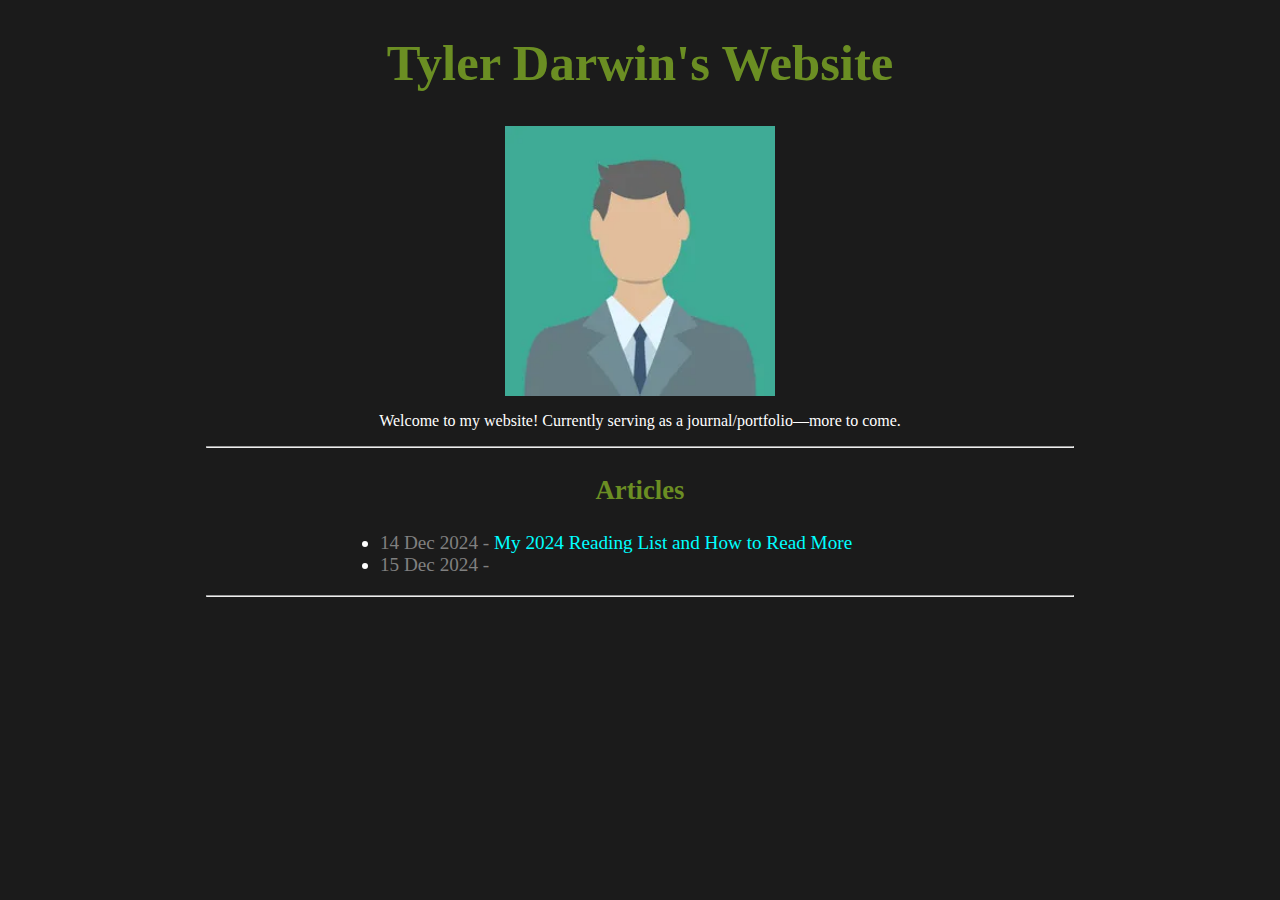
<file: index.html>
<!DOCTYPE html>
<html lang="en-us">
    <head>
        <meta charset="UTF-8">
        <meta name="Tyler Darwin's Website">
        <title>Tyler's Website</title>
        <link rel="stylesheet" type="text/css" href="style.css">
</head>

<body id="body">
    <h1 id="title">Tyler Darwin's Website</h1>
    <img src="pics/fillerpfp.webp" id="pfp">
    <!--Use other laptop to copy list format and CSS sheet-->
    <div id="welcome">Welcome to my website! Currently serving as a journal/portfolio&mdash;more to come.</div>
    <hr>
    <div>
        <h3>Articles</h3>
        <ul id="articles">
            <li>
                <time datetime="2024-12-14">14 Dec 2024 - </time>
                <a href="yearbooks.html">My 2024 Reading List and How to Read More</a>
            </li>
            <li>
                <time datetime="2024-12-15">15 Dec 2024 - </time>
                <a href=""></a>
            </li>

        </ul>
    </div>
    <hr>
</body>
    
</html>
</file>
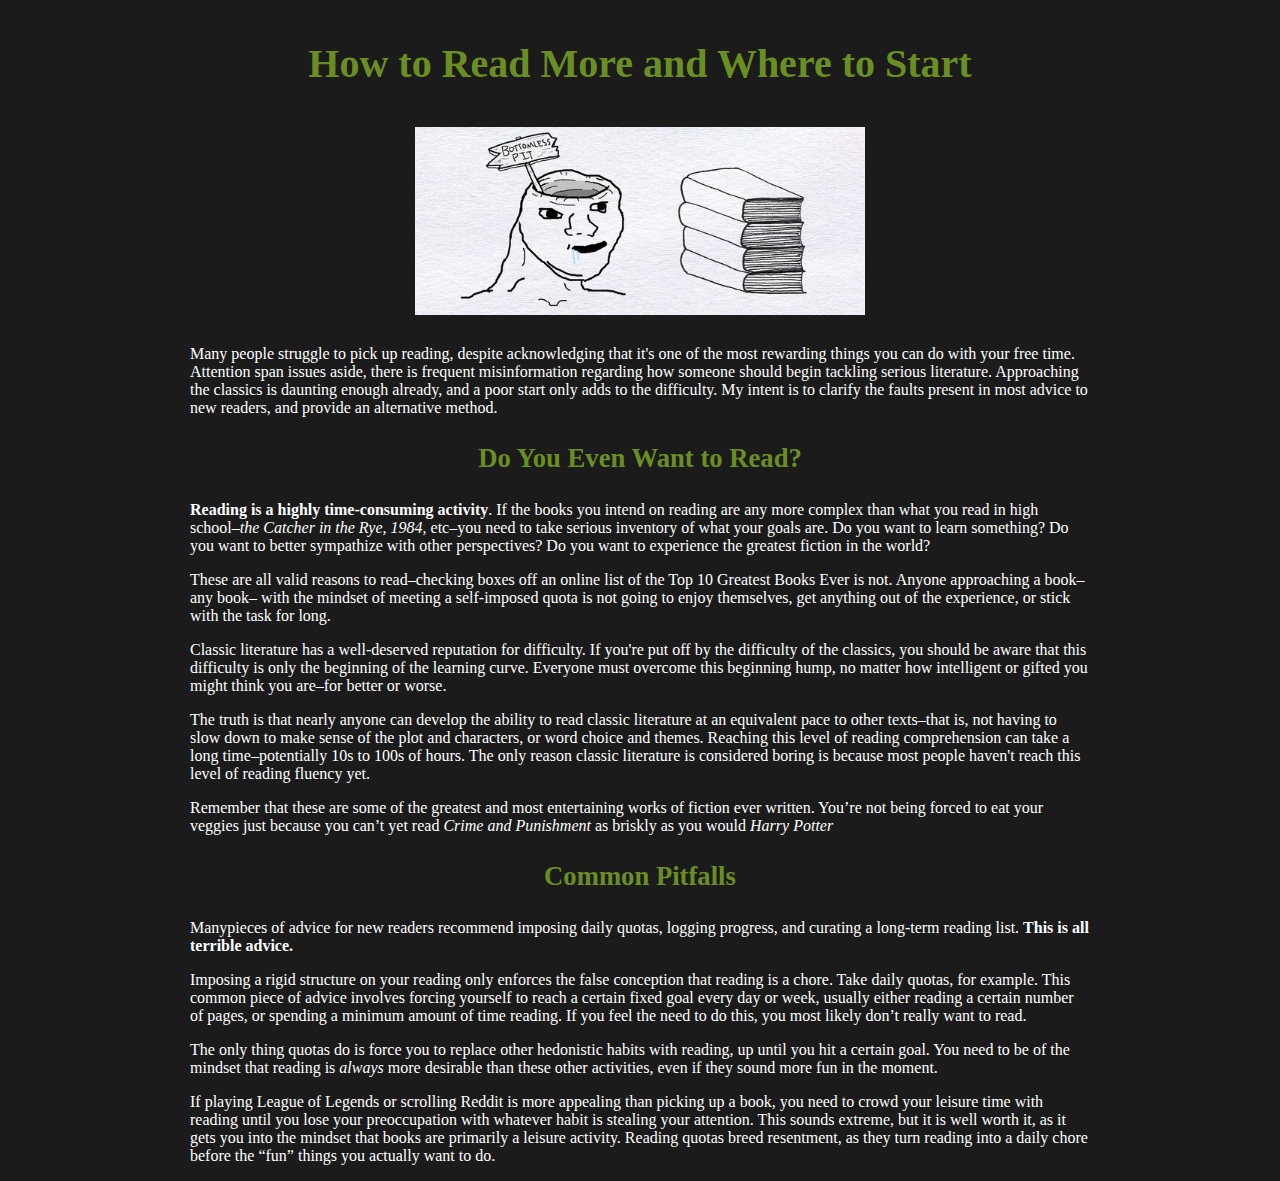
<file: yearbooks.html>
<!DOCTYPE html>
<html lang="en-us">

<head>
    <meta charset="UTF-8">
    <link rel="stylesheet" type="text/css" href="style.css">
    <title>How to Reading More and Where to Start</title>
</head>

<body>
    <h3 class="headline">How to Read More and Where to Start</h3>
    <img src="pics/bookwojak.png" id="bookjak">
    <p> Many people struggle to pick up reading, despite
        acknowledging that it's one of the most rewarding things you can do with your free time. Attention span issues
        aside, there is frequent misinformation regarding how someone should begin tackling serious literature.
        Approaching the classics is daunting enough already, and a poor start only adds to the difficulty. My intent is
        to clarify the faults present in most advice to new readers, and provide an alternative method.</p>

    <h3>Do You Even Want to Read?</h3>

    <p><strong>Reading is a highly time-consuming activity</strong>. If the books you intend on reading are any more
        complex than what
        you read in high school–<em>the Catcher in the Rye, 1984</em>, etc–you need to take serious inventory of what
        your
        goals
        are. Do you want to learn something? Do you want to better sympathize with other perspectives? Do you want to
        experience the greatest fiction in the world?</p>

    <p>These are all valid reasons to read–checking boxes off an online list of the Top 10 Greatest Books Ever is not.
        Anyone approaching a book–any book– with the mindset of meeting a self-imposed quota is not going to enjoy
        themselves, get anything out of the experience, or stick with the task for long.</p>

    <p>Classic literature has a well-deserved reputation for difficulty. If you're put off by the difficulty of the
        classics, you should be aware that this difficulty is only the beginning of the learning curve. Everyone must
        overcome this beginning hump, no matter how intelligent or gifted you might think you are–for better or worse.
    </p>

    <p> The truth is that nearly anyone can develop the ability to read classic literature at an equivalent pace to
        other texts–that is, not having to slow down to make sense of the plot and characters, or word choice and
        themes. Reaching this level of reading comprehension can take a long time–potentially 10s to 100s of hours. The
        only reason classic literature is considered boring is because most people haven't reach this level of reading
        fluency yet.</p>
    <p>Remember that these are some of the greatest and most entertaining works of fiction ever written. You’re not
        being forced to eat your veggies just because you can’t yet read <em>Crime and Punishment</em> as briskly as you
        would <em>Harry Potter</em></p>

    <h3 class="subtitle">Common Pitfalls</h3>

    <p>Manypieces of advice for new readers recommend imposing daily quotas, logging progress, and curating a
        long-term reading list. <strong>This is all terrible advice.</strong></p>
    <p>Imposing a rigid structure on your reading only enforces the false conception that reading is a chore. Take daily
        quotas, for example. This common piece of advice involves forcing yourself to reach a certain fixed goal every
        day or week, usually either reading a certain number of pages, or spending a minimum amount of time reading. If
        you feel the need to do this, you most likely don’t really want to read.</p>
    <p>The only thing quotas do is force you to replace other hedonistic habits with reading, up until you hit a certain
        goal. You need to be of the mindset that reading is <em>always</em> more desirable than these other activities,
        even if they sound more fun in the moment. </p>
    <p>If playing League of Legends or scrolling Reddit is more appealing than picking up a book, you need to crowd your
        leisure
        time with reading until you lose your preoccupation with whatever habit is stealing your attention. This sounds
        extreme, but it is well worth it, as it gets you into the mindset that books are primarily a leisure activity.
        Reading quotas breed resentment, as they turn reading into a daily chore before the “fun” things you actually
        want to
        do.</p>




</body>





</html>
</file>
<file: style.css>
* {
background-color:#1b1b1b;
color: white;

}


body {
max-width: 900px;
margin: auto;

}
time {
color:gray
}

h3 {
text-align: center;
color:olivedrab;
font-size: 20pt ;

}

a {
color:aqua;
text-decoration:none;

}

hr {
margin: 1em;  
}

.two-column-list {
    display: flex;
    flex-wrap: wrap; /* Allows wrapping of items into multiple rows */
    justify-content: space-between;
  }
  .two-column-list li {
    flex: 1 0 40%; /* Each list item takes up 50% width */
    list-style-type: none; /* Removes default bullet points */
    padding: 5px; /* Optional: Adjust spacing between items */
  }

.subtitle {



}  

.subsubtitle {
color:tan;
font-size: 16pt;
}

.headline {

font-size: 30pt;

}

#title {
text-align: center;
color:olivedrab;
font-size: 38pt;

}

#welcome {
text-align: center;


}

#articles {
text-align: left;
list-style-type: disc;
margin-left: 150px;
font-size: larger;
}

#pfp {
display: block;
margin:auto;
width: 30%;
height:auto;
padding: 0;
margin-bottom: 16px;
}

#bookjak {
  display: block;
  margin:auto;
  width: 50%;
  height:auto;
  padding: 0;
  margin-bottom: 30px;
  }
</file>
